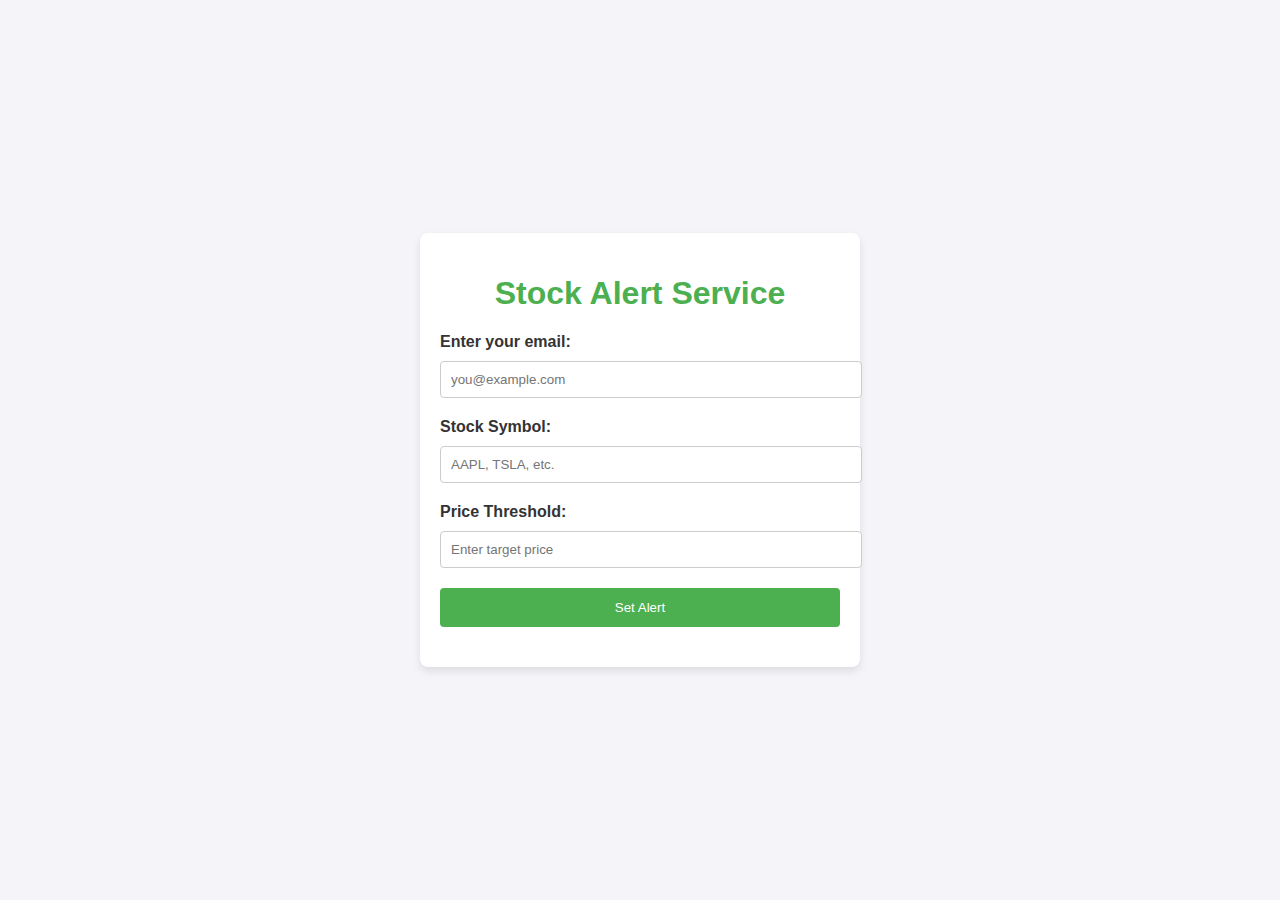
<file: alert-svc/templates/salert.html>
<!DOCTYPE html>
<html lang="en">
<head>
    <meta charset="UTF-8">
    <meta name="viewport" content="width=device-width, initial-scale=1.0">
    <title>Stock Alert Service</title>
    <style>
        body {
            font-family: Arial, sans-serif;
            background-color: #f4f4f9;
            display: flex;
            justify-content: center;
            align-items: center;
            height: 100vh;
            margin: 0;
        }
        h1 {
            text-align: center;
            color: #4CAF50;
        }
        .form-container {
            background-color: white;
            padding: 20px;
            border-radius: 8px;
            box-shadow: 0 4px 8px rgba(0, 0, 0, 0.1);
            max-width: 400px;
            width: 100%;
        }
        label {
            font-weight: bold;
            color: #333;
        }
        input[type="text"], input[type="email"], input[type="number"] {
            width: 100%;
            padding: 10px;
            margin: 10px 0 20px 0;
            border: 1px solid #ccc;
            border-radius: 4px;
        }
        button {
            background-color: #4CAF50;
            color: white;
            padding: 12px 20px;
            border: none;
            border-radius: 4px;
            cursor: pointer;
            width: 100%;
        }
        button:hover {
            background-color: #45a049;
        }
        #message {
            margin-top: 20px;
            color: #333;
            text-align: center;
        }
    </style>
</head>
<body>
    <div class="form-container">
        <h1>Stock Alert Service</h1>

        <form id="alertForm">
            <label for="email">Enter your email:</label><br>
            <input type="email" id="email" name="email" placeholder="you@example.com" required><br>

            <label for="stock">Stock Symbol:</label><br>
            <input type="text" id="stock" name="stock" placeholder="AAPL, TSLA, etc." required><br>

            <label for="threshold">Price Threshold:</label><br>
            <input type="number" id="threshold" name="threshold" step="0.01" placeholder="Enter target price" required><br>

            <button type="submit">Set Alert</button>
        </form>

        <div id="message"></div>
    </div>

    <script>
        document.getElementById('alertForm').addEventListener('submit', async function (e) {
            e.preventDefault();

            const email = document.getElementById('email').value;
            const stock = document.getElementById('stock').value;
            const threshold = document.getElementById('threshold').value;

            const response = await fetch('/set-alert', {
                method: 'POST',
                headers: {
                    'Content-Type': 'application/json',
                },
                body: JSON.stringify({ email, stock, threshold })
            });

            const data = await response.json();
            document.getElementById('message').innerText = data.message;
        });
    </script>
</body>
</html>
</file>
